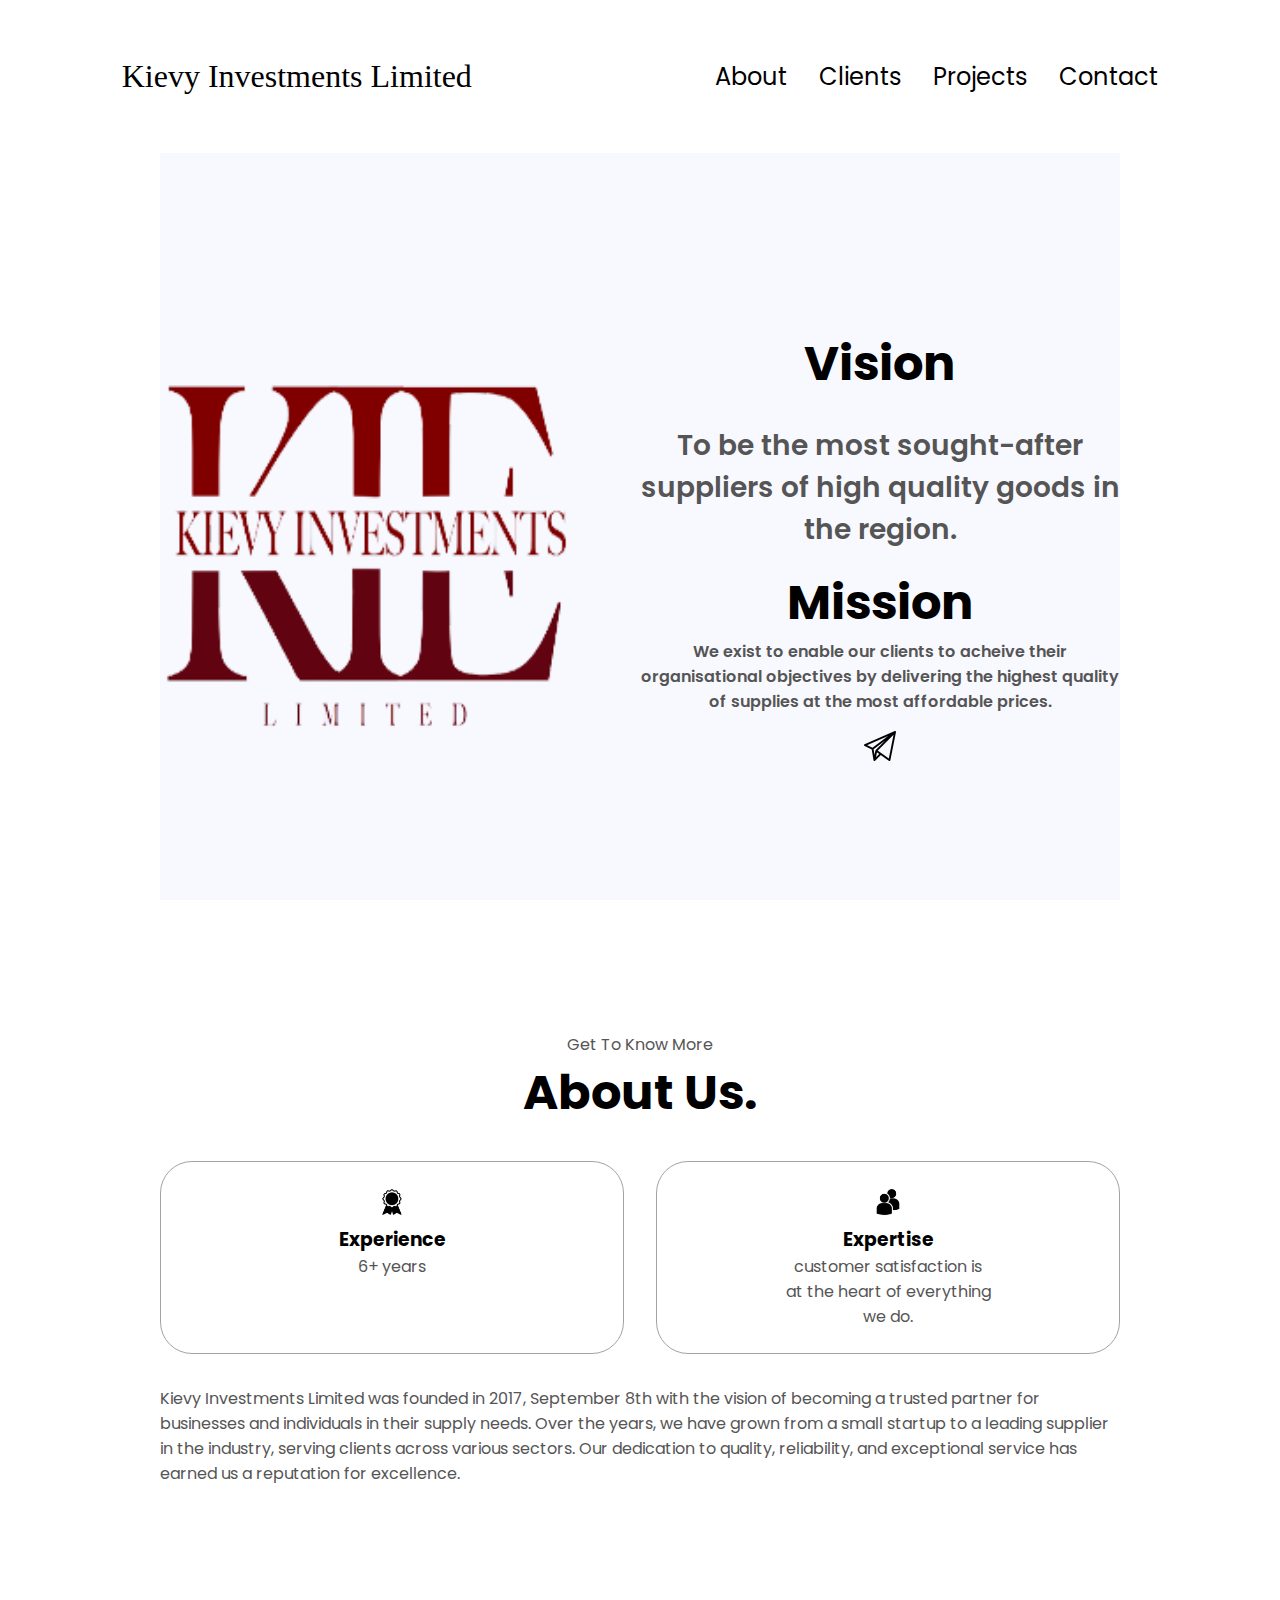
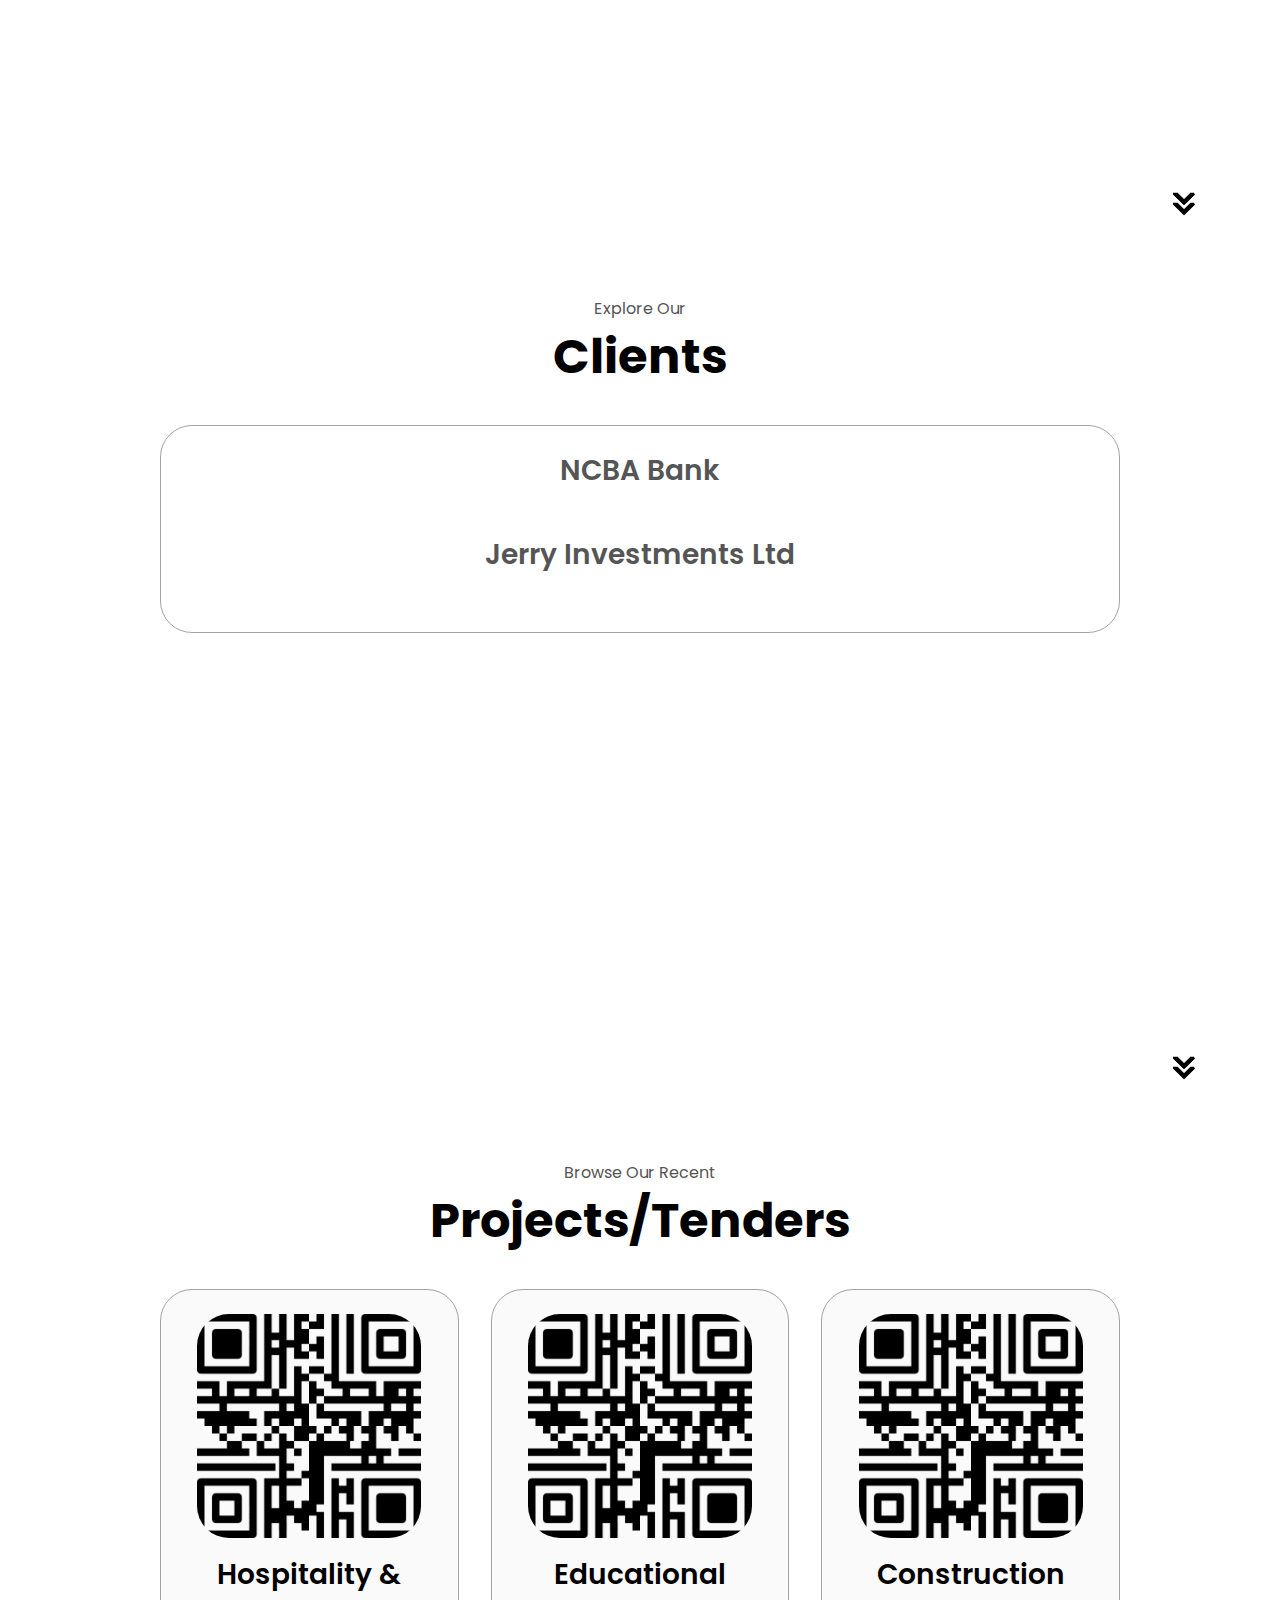
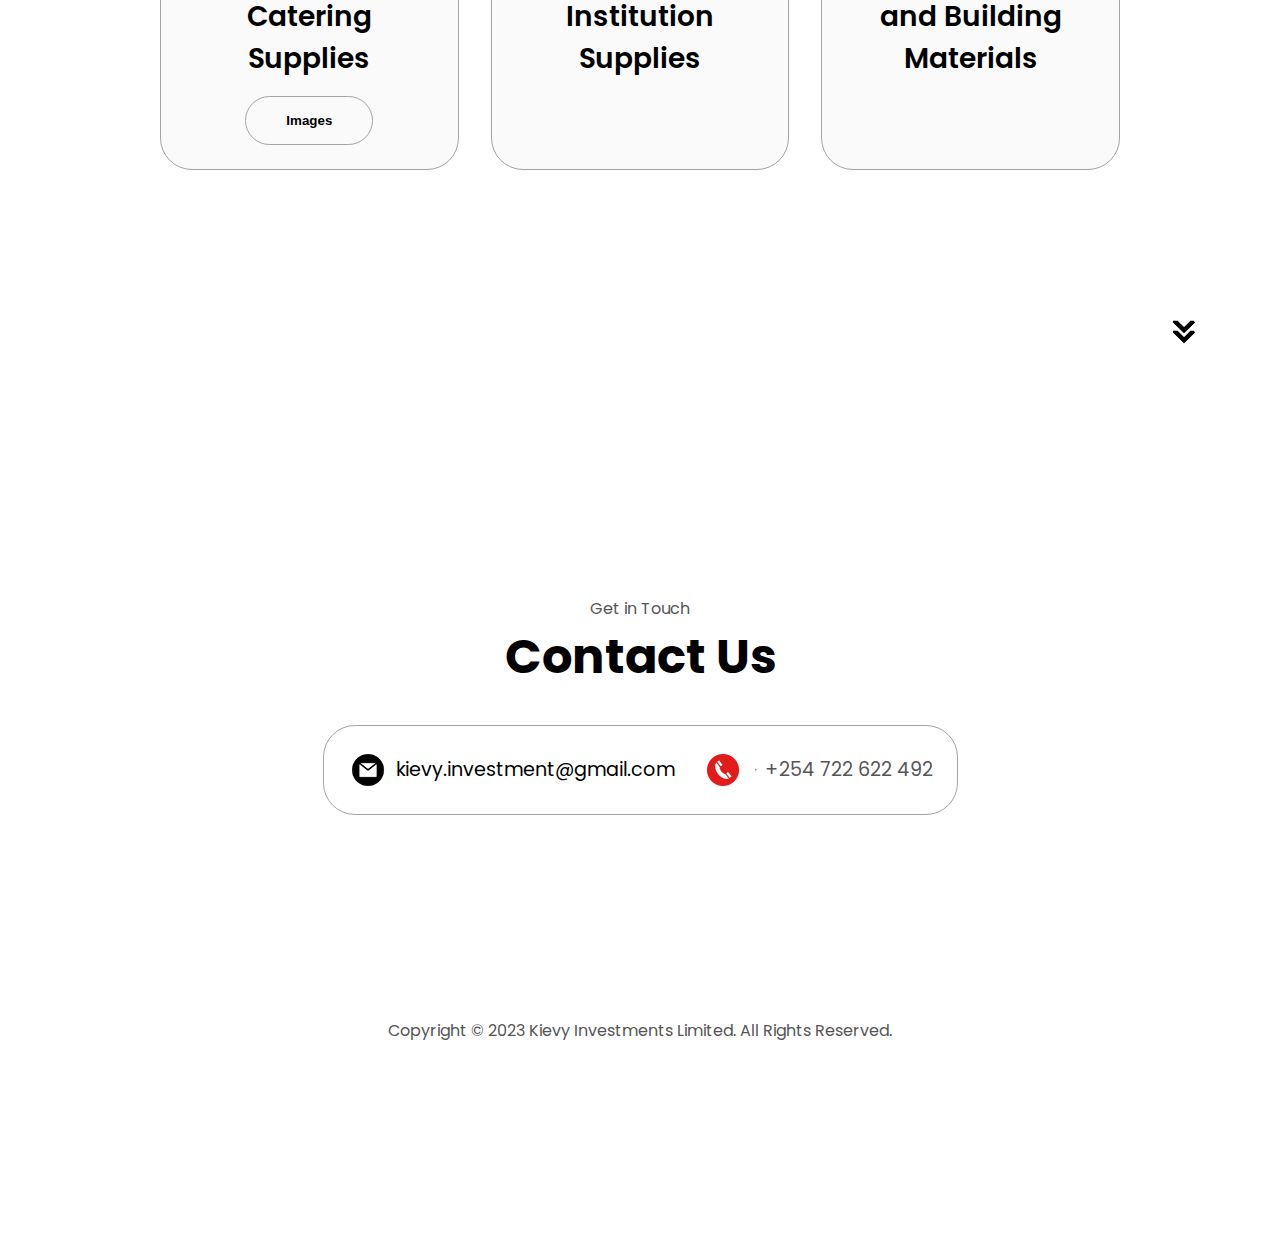
<file: index.html>
<!DOCTYPE html>
<html lang="en">
  <head>
    <meta charset="UTF-8" />
    <meta http-equiv="X-UA-Compatible" content="IE=edge" />
    <meta name="viewport" content="width=device-width, initial-scale=1.0" />
    <title>Kievy-Investments Ltd.</title>
    <link rel="stylesheet" href="style.css" />
    <link rel="stylesheet" href="mediaqueries.css" />
    <link rel="icon" type="image/png" href="assets/logo.png" />
  </head>
  <body>
    <nav id="desktop-nav">
      <div class="logo">Kievy Investments Limited</div>
      <div>
        <ul class="nav-links">
          <li><a href="#about">About</a></li>
         <li><a href="#experience">Clients</a></li>
          <li><a href="#projects">Projects</a></li>
          <li><a href="#contact">Contact</a></li>
        </ul>
      </div>
    </nav>
    <nav id="hamburger-nav">
      <div class="logo">Kievy Investments Limited</div>
      <div class="hamburger-menu">
        <div class="hamburger-icon" onclick="toggleMenu()">
          <span></span>
          <span></span>
          <span></span>
        </div>
        <div class="menu-links">
          <li><a href="#about" onclick="toggleMenu()">About</a></li>
          <li><a href="#experience" onclick="toggleMenu()">Expertise</a></li>
          <li><a href="#projects" onclick="toggleMenu()">Projects</a></li>
          <li><a href="#contact" onclick="toggleMenu()">Contact</a></li>
        </div>
      </div>
    </nav>
    <section id="profile">
      <div class="section__pic-container">
        <img src="./assets/profile-pic.png" alt="John Doe profile picture" />
      </div>
      <div class="section__text">
        <h1 class="title">Vision</h1>
        <br>
                <p class="section__text__p2">To be the most sought-after suppliers of high quality goods in the region.</p>
        
        <h1 class="title">Mission</h1>
        <p class="section__text__p1">We exist to enable our clients to acheive their organisational objectives by delivering the highest quality of supplies at the most affordable prices.</p>
      
        <!--<div class="btn-container">
          <button
            class="btn btn-color-2"
            onclick="window.open('./assets/resume-example.pdf')"
          >
            Download .pdf
          </button>
          <button class="btn btn-color-1" onclick="location.href='./#contact'">
            Contact Info
          </button>
        </div> -->
        <div id="socials-container">
          <img
            src="./assets/github.png"
            alt="My LinkedIn profile"
            class="icon"
            onclick="location.href='mailto:kievy.investment@gmail.com'"
          />
        <!--  <img
            src="./assets/github.png"
            alt="My Telegram profile"
            class="icon"
            onclick="location.href='https://telegram.com/'"
          /> -->
        </div>
      </div>
    </section>
    <section id="about">
      <p class="section__text__p1">Get To Know More</p>
      <h1 class="title">About Us.</h1>
   <!--  <div class="section-container">
        <div class="section__pic-container">
          <img
            src="./assets/about-pic.png"
            alt="Profile picture"
            class="about-pic"
          />
        </div> -->
        <div class="about-details-container">
          <div class="about-containers">
            <div class="details-container">
              <img
                src="./assets/experience.png"
                alt="Experience icon"
                class="icon"
              />
              <h3>Experience</h3>
              <p>6+ years <br /></p>
            </div>
            <div class="details-container">
              <img
                src="./assets/education.png"
                alt="Education icon"
                class="icon"
              />
              <h3>Expertise</h3>
              <p>customer satisfaction is <br>at the  heart of everything<br> we do. </p>
            </div>
          </div>
          <div class="text-container">
            <p>
              Kievy Investments Limited was founded in 2017, September 8th with the vision of becoming a trusted partner for businesses and individuals in their supply needs. Over the years, we have grown from a small startup to a leading supplier in the industry, serving clients across various sectors. Our dedication to quality, reliability, and exceptional service has earned us a reputation for excellence.
            </p>
          </div>
        </div>
      </div>
      <img
        src="./assets/arrow.png"
        alt="Arrow icon"
        class="icon arrow"
        onclick="location.href='./#experience'"
      />
    </section>
    
    <section id="experience">
      <p class="section__text__p1">Explore Our</p>
      <h1 class="title">Clients</h1>
      <div class="experience-details-container">
        <div class="about-containers">
          <div class="details-container">
            <h2 class="experience-sub-title">NCBA Bank <br>
            <br>
              <span class="experience-sub-title"> Jerry Investments Ltd</span></h2>
           <!-- <div class="article-container">
              <article>
                <img
                  src="./assets/checkmark.png"
                  alt="Experience icon"
                  class="icon"

                />
                <div>
                  <h3>[Year]</h3>
                  <p>Local Supplier of the Year</p>
                </div>
              </article>
              <article>
                <img
                  src="./assets/checkmark.png"
                  alt="Experience icon"
                  class="icon"
                />
                <div>
                  <h3>[Year]</h3>
                  <p>Excellence in Customer Service</p>
                </div>
              </article>
              <article>
                <img
                  src="./assets/checkmark.png"
                  alt="Experience icon"
                  class="icon"
                />
                <div>
                  <h3>[Year]</h3>
                  <p>Quality Supplier Certification</p>
                </div>
              </article>
              <article>
                <img
                  src="./assets/checkmark.png"
                  alt="Experience icon"
                  class="icon"
                />
                <div>
                  <h3>[Year]</h3>
                  <p>Outstanding Product Diversity</p>
                </div>
              </article>
              <article>
                <img
                  src="./assets/checkmark.png"
                  alt="Experience icon"
                  class="icon"
                />
                <div>
                  <h3>[Year]</h3>
                  <p>Community Impact Award </p>
                </div>
              </article>
              <article>
                <img
                  src="./assets/checkmark.png"
                  alt="Experience icon"
                  class="icon"
                />
                <div>
                  <h3>[Year]</h3>
                  <p>Best Local Business Partner</p>
                </div>
              </article>
            </div>
          </div>
          <div class="details-container">
            <h2 class="experience-sub-title">International Customers</h2>
            <div class="article-container">
              <article>
                <img
                  src="./assets/checkmark.png"
                  alt="Experience icon"
                  class="icon"
                />
                <div>
                  <h3>[Year]</h3>
                  <p>International Product Quality Assurance</p>
                </div>
              </article>
              <article>
                <img
                  src="./assets/checkmark.png"
                  alt="Experience icon"
                  class="icon"
                />
                <div>
                  <h3>[Year]</h3>
                  <p>Global Supply Chain Excellence</p>
                </div>
              </article>
              <article>
                <img
                  src="./assets/checkmark.png"
                  alt="Experience icon"
                  class="icon"
                />
                <div>
                  <h3>[Year]</h3>
                  <p>International Product Innovation</p>
                </div>
              </article>
              <article>
                <img
                  src="./assets/checkmark.png"
                  alt="Experience icon"
                  class="icon"
                />
                <div>
                  <h3>[Year]</h3>
                  <p>Global Business of the Year</p>
                </div>
              </article>
              <article>
                <img
                  src="./assets/checkmark.png"
                  alt="Experience icon"
                  class="icon"
                />
                <div>
                  <h3>[Year]</h3>
                  <p>Global Supllier of the Year</p>
                </div>
              </article>
              <article>
                <img
                  src="./assets/checkmark.png"
                  alt="Experience icon"
                  class="icon"
                />
                <div>
                  <h3>[Year]</h3>
                  <p>International Trade Achievement Award</p>
                </div>
              </article>
            </div>
          </div> -->
        </div>
      </div>
      <img
        src="./assets/arrow.png"
        alt="Arrow icon"
        class="icon arrow"
        onclick="location.href='./#projects'"
      />
    </section>
    
    <section id="projects">
      <p class="section__text__p1">Browse Our Recent</p>
      <h1 class="title">Projects/Tenders</h1>
      <div class="experience-details-container">
        <div class="about-containers">
          <div class="details-container color-container">
            <div class="article-container">
              <img
                src="./assets/QR.jpg"
                alt="Project 1"
                class="project-img"
              />
            </div>
            <h2 class="experience-sub-title project-title">Hospitality & Catering Supplies</h2>
            <div class="btn-container">
             <button
                class="btn btn-color-2 project-btn"
                onclick="location.href='images.html'"
              >
                Images
              </button>
              <!--
              <button
                class="btn btn-color-2 project-btn"
                onclick="location.href='https://linkedin.com/'"
              >
                Review
              </button>-->
            </div>
          </div>
          <div class="details-container color-container">
            <div class="article-container">
              <img
                src="./assets/QR.jpg"
                alt="Project 2"
                class="project-img"
              />
            </div>
            <h2 class="experience-sub-title project-title">Educational Institution Supplies</h2>
            <div class="btn-container">
              <!--<button
                class="btn btn-color-2 project-btn"
                onclick="location.href='https://linkedin.com/'"
              >
                Docs
              </button>
              <button
                class="btn btn-color-2 project-btn"
                onclick="location.href='https://linkedin.com/'"
              >
                Review
              </button>-->
            </div>
          </div>
          <div class="details-container color-container">
            <div class="article-container">
              <img
                src="./assets/QR.jpg"
                alt="Project 3"
                class="project-img"
              />
            </div>
            <h2 class="experience-sub-title project-title">Construction and Building Materials</h2>
            <div class="btn-container">
              <!--<button
                class="btn btn-color-2 project-btn"
                onclick="location.href='https://linkedin.com/'"
              >
                Docs
              </button>
              <button
                class="btn btn-color-2 project-btn"
                onclick="location.href='https://linkedin.com/'"
              >
                Review
              </button>-->
            </div>
          </div>
        </div>
      </div>
      <img
        src="./assets/arrow.png"
        alt="Arrow icon"
        class="icon arrow"
        onclick="location.href='./#projects'"
      />
    </section>
    <section id="contact">
      <p class="section__text__p1">Get in Touch</p>
      <h1 class="title">Contact Us</h1>
      <div class="contact-info-upper-container">
        <div class="contact-info-container">
          <img
            src="./assets/email.png"
            alt="Email icon"
            class="icon contact-icon email-icon"
          />
          <p><a href="mailto:kievy.investment@gmail.com">kievy.investment@gmail.com</a></p>
        </div>
        <div class="contact-info-container">
          <img
            src="./assets/linkedin.png"
            alt="LinkedIn icon"
            class="icon contact-icon"
          />
          <br>
          <hr>
          <p>+254 722 622 492</p>
        </div>
      </div>
    </section>
    <footer>
      <!--<nav>
        <div class="nav-links-container">
          <ul class="nav-links">
            <li><a href="#about">About</a></li>
            <li><a href="#experience">Expertise</a></li>
            <li><a href="#projects">Projects</a></li>
            <li><a href="#contact">Contact</a></li>
          </ul>
        </div>
      </nav> -->
      <p>Copyright &#169; 2023 Kievy Investments Limited. All Rights Reserved.</p>
    </footer>
    <script src="script.js"></script>
  </body>
</html>
</file>
<file: style.css>
/* GENERAL */

@import url("https://fonts.googleapis.com/css2?family=Poppins:wght@300;400;500;600&display=swap");

* {
  margin: 0;
  padding: 0;
}

body {
  font-family: "Poppins", sans-serif;
}

html {
  scroll-behavior: smooth;
}

p {
  color: rgb(85, 85, 85);
}

/* TRANSITION */

a,
.btn {
  transition: all 300ms ease;
}

/* DESKTOP NAV */

nav,
.nav-links {
  display: flex;
}

nav {
  justify-content: space-around;
  align-items: center;
  height: 17vh;
}

.nav-links {
  gap: 2rem;
  list-style: none;
  font-size: 1.5rem;
}

a {
  color: black;
  text-decoration: none;
  text-decoration-color: white;
}

a:hover {
  color: grey;
  text-decoration: underline;
  text-underline-offset: 1rem;
  text-decoration-color: rgb(181, 181, 181);
}

.logo {
  font-size: 2rem;
  font-family:'Times New Roman', Times, serif;
}

.logo:hover {
  cursor: default;
}

/* HAMBURGER MENU */

#hamburger-nav {
  display: none;
}

.hamburger-menu {
  position: relative;
  display: inline-block;
}

.hamburger-icon {
  display: flex;
  flex-direction: column;
  justify-content: space-between;
  height: 24px;
  width: 30px;
  cursor: pointer;
}

.hamburger-icon span {
  width: 100%;
  height: 2px;
  background-color: black;
  transition: all 0.3 ease-in-out;
}

.menu-links {
  position: absolute;
  top: 100%;
  right: 0;
  background-color: white;
  width: fit-content;
  max-height: 0;
  overflow: hidden;
  transition: all 0.3 ease-in-out;
}

.menu-links a {
  display: block;
  padding: 10px;
  text-align: center;
  font-size: 1.5rem;
  color: black;
  text-decoration: none;
  transition: all 0.3 ease-in-out;
}

.menu-links li {
  list-style: none;
}

.menu-links.open {
  max-height: 300px;
}

.hamburger-icon.open span:first-child {
  transform: rotate(45deg) translate(10px, 5px);
}

.hamburger-icon.open span:nth-child(2) {
  opacity: 0;
}

.hamburger-icon.open span:last-child {
  transform: rotate(-45deg) translate(10px, -5px);
}

.hamburger-icon span:first-child {
  transform: none;
}

.hamburger-icon span:first-child {
  opacity: 1;
}

.hamburger-icon span:first-child {
  transform: none;
}

/* SECTIONS */

section {
  padding-top: 4vh;
  height: 96vh;
  margin: 0 10rem;
  box-sizing: border-box;
  min-height: fit-content;
}

.section-container {
  display: flex;
}

/* PROFILE SECTION */

#profile {
  display: flex;
  justify-content: center;
  gap: 5rem;
  height: 80vh;
  background-color: ghostwhite;
}

.section__pic-container {
  display: flex;
  height: 400px;
  width: 400px;
  margin: auto 0;
}

.section__text {
  align-self: center;
  text-align: center;
}

.section__text p {
  font-weight: 600;
}

.section__text__p1 {
  text-align: center;
}

.section__text__p2 {
  font-size: 1.75rem;
  margin-bottom: 1rem;
}

.title {
  font-size: 3rem;
  text-align: center;
}

#socials-container {
  display: flex;
  justify-content: center;
  margin-top: 1rem;
  gap: 1rem;
}

/* ICONS */

.icon {
  cursor: pointer;
  height: 2rem;
}

/* BUTTONS */

.btn-container {
  display: flex;
  justify-content: center;
  gap: 1rem;
}

.btn {
  font-weight: 600;
  transition: all 300ms ease;
  padding: 1rem;
  width: 8rem;
  border-radius: 2rem;
}

.btn-color-1,
.btn-color-2 {
  border: rgb(53, 53, 53) 0.1rem solid;
}

.btn-color-1:hover,
.btn-color-2:hover {
  cursor: pointer;
}

.btn-color-1,
.btn-color-2:hover {
  background: rgb(53, 53, 53);
  color: white;
}

.btn-color-1:hover {
  background: rgb(0, 0, 0);
}

.btn-color-2 {
  background: none;
}

.btn-color-2:hover {
  border: rgb(255, 255, 255) 0.1rem solid;
}

.btn-container {
  gap: 1rem;
}

/* ABOUT SECTION */

#about {
  position: relative;
}

.about-containers {
  gap: 2rem;
  margin-bottom: 2rem;
  margin-top: 2rem;
}

.about-details-container {
  justify-content: center;
  flex-direction: column;
}

.about-containers,
.about-details-container {
  display: flex;
}

.about-pic {
  border-radius: 2rem;
}

.arrow {
  position: absolute;
  right: -5rem;
  bottom: 2.5rem;
}

.details-container {
  padding: 1.5rem;
  flex: 1;
  background: white;
  border-radius: 2rem;
  border: rgb(53, 53, 53) 0.1rem solid;
  border-color: rgb(163, 163, 163);
  text-align: center;
}

.section-container {
  gap: 4rem;
  height: 80%;
}

.section__pic-container {
  height: 400px;
  width: 400px;
  margin: auto 0;
}

/* EXPERIENCE SECTION */

#experience {
  position: relative;
}

.experience-sub-title {
  color: rgb(85, 85, 85);
  font-weight: 600;
  font-size: 1.75rem;
  margin-bottom: 2rem;
  
}

.experience-details-container {
  display: flex;
  justify-content: center;
  flex-direction: column;
  ;
}

.article-container {
  display: flex;
  text-align: initial;
  flex-wrap: wrap;
  flex-direction: row;
  gap: 2.5rem;
  justify-content: space-around;
}

article {
  display: flex;
  width: 10rem;
  justify-content: space-around;
  gap: 0.5rem;
}

article .icon {
  cursor: default;
}

/* PROJECTS SECTION */

#projects {
  position: relative;
}

.color-container {
  border-color: rgb(163, 163, 163);
  background: rgb(250, 250, 250);
}

.project-img {
  border-radius: 2rem;
  width: 90%;
  height: 90%;
}

.project-title {
  margin: 1rem;
  color: black;
}

.project-btn {
  color: black;
  border-color: rgb(163, 163, 163);
}

/* CONTACT */

#contact {
  display: flex;
  justify-content: center;
  flex-direction: column;
  height: 70vh;
}

.contact-info-upper-container {
  display: flex;
  justify-content: center;
  border-radius: 2rem;
  border: rgb(53, 53, 53) 0.1rem solid;
  border-color: rgb(163, 163, 163);
  background: (250, 250, 250);
  margin: 2rem auto;
  padding: 0.5rem;
}

.contact-info-container {
  display: flex;
  align-items: center;
  justify-content: center;
  gap: 0.5rem;
  margin: 1rem;
}

.contact-info-container p {
  font-size: larger;
}

.contact-icon {
  cursor: default;
}

.email-icon {
  height: 2.5rem;
}

/* FOOTER SECTION */

footer {
  height: 26vh;
  margin: 0 1rem;
}

footer p {
  text-align: center;
}
</file>
<file: mediaqueries.css>
@media screen and (max-width: 1400px) {
  #profile {
    height: 83vh;
    margin-bottom: 6rem;
  }
  .about-containers {
    flex-wrap: wrap;
  }
}

@media screen and (max-width: 1200px) {
  #desktop-nav {
    display: none;
  }
  #hamburger-nav {
    display: flex;
  }
  #experience,
  .experience-details-container {
    margin-top: 2rem;
  }
  #profile,
  .section-container {
    display: block;
  }
  .arrow {
    display: none;
  }
  section,
  .section-container {
    height: fit-content;
  }
  section {
    margin: 0 5%;
  }
  .section__pic-container {
    width: 275px;
    height: 275px;
    margin: 0 auto 2rem;
  }
  .about-containers {
    margin-top: 0;
  }
}

@media screen and (max-width: 600px) {
  #contact,
  footer {
    height: 40vh;
  }
  #profile {
    height: 83vh;
    margin-bottom: 0;
  }
  article {
    font-size: 1rem;
  }
  footer nav {
    height: fit-content;
    margin-bottom: 2rem;
  }
  .about-containers,
  .contact-info-upper-container,
  .btn-container {
    flex-wrap: wrap;
  }
  .contact-info-container {
    margin: 0;
  }
  .contact-info-container p,
  .nav-links li a {
    font-size: 1rem;
  }
  .experience-sub-title {
    font-size: 1.25rem;
  }
  .logo {
    font-size: 1.5rem;
  }
  .nav-links {
    flex-direction: column;
    gap: 0.5rem;
    text-align: center;
  }
  .section__pic-container {
    width: auto;
    height: 46vw;
    justify-content: center;
  }
  .section__text__p2 {
    font-size: 1.25rem;
  }
  .title {
    font-size: 2rem;
  }
  .text-container {
    text-align: justify;
  }
}
</file>
